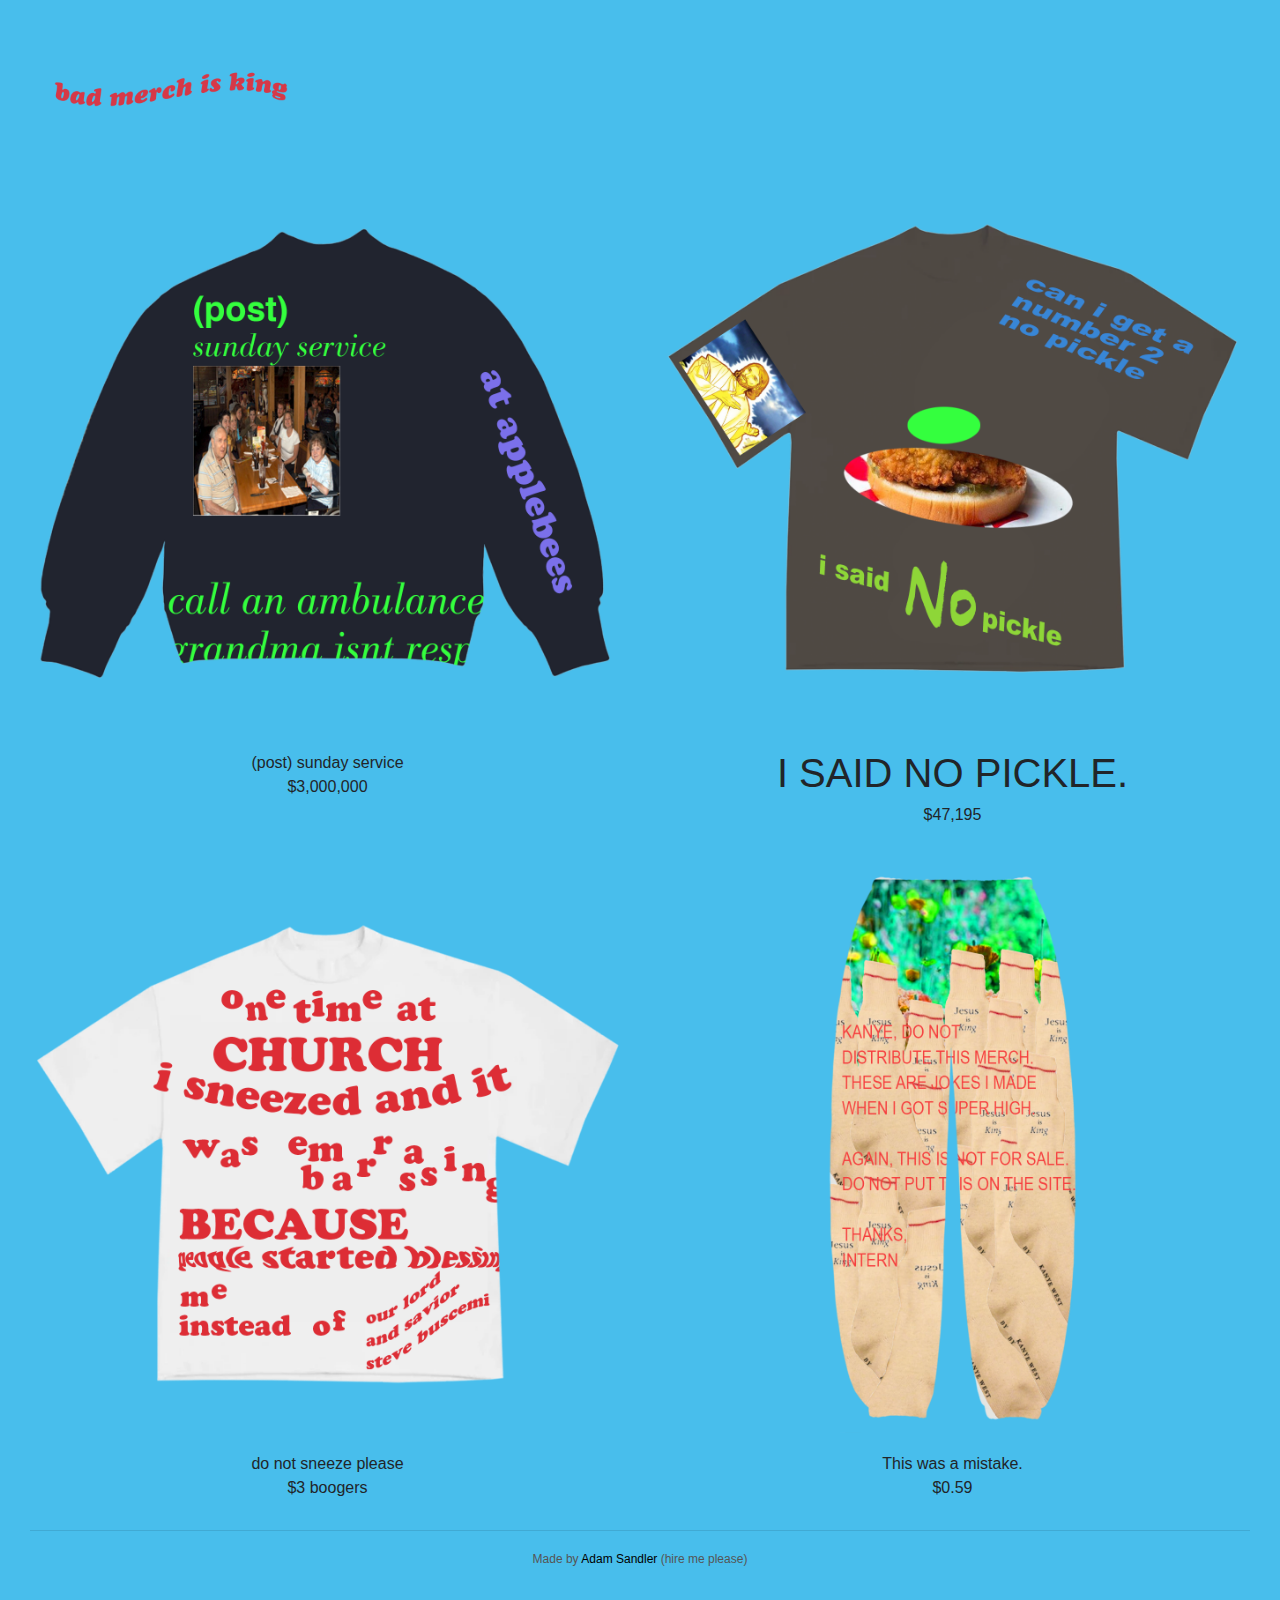
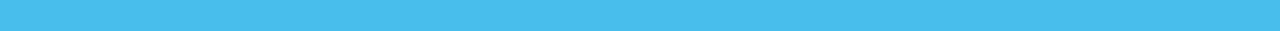
<file: index.htm>
<!DOCTYPE html>
<html lang="en">
	<head>
	<title>BAD MERCH IS KING</title>


	<meta charset="utf-8">
    <meta name="viewport" content="width=device-width, initial-scale=1, shrink-to-fit=no">


	<link href="css/bootstrap-reboot.css" rel="stylesheet" type= "text/css">
	<link href="css/bootstrap.css" rel="stylesheet" type= "text/css">
	<link href="css/bootstrap-grid.css" rel="stylesheet" type= "text/css">
	<link href="css/styles.css" rel="stylesheet" type= "text/css">

	<link href="https://fonts.googleapis.com/css?family=Lato" rel="stylesheet">

	<link rel="stylesheet" href="https://cdnjs.cloudflare.com/ajax/libs/font-awesome/4.7.0/css/font-awesome.min.css">




	</head>


	<body>


	<div class="backgroundblock">


	<nav class="navbar navbar-expand-lg">
  <a class="navbar-brand" href="index.htm"><img src="img/merchisking.png" alt="Logo." style="width:250px;height:100px;"></a>
  <button class="navbar-toggler" type="button" data-toggle="collapse" data-target="#navbarNav" aria-controls="navbarNav" aria-expanded="false" aria-label="Toggle navigation">
    <span class="navbar-toggler-icon"></span>
  </button>
</nav>


<div class="row">
	<div class="col-md-6">

			<a href="postservice.htm">
				<img src="img/grandma.png" alt="Grandma" class="img-fluid">
			</a>
			<center>(post) sunday service</center>
			<center>$3,000,000</center>

	</div>

	<div class="col-md-6">
			<a href="nopickle.htm">
				<img src="img/nopickle.png" alt="SpaceFinder" class="img-fluid">
			</a>

			<center><h1> I SAID NO PICKLE.</h1></center>
			<center>$47,195</center>
		</div>



</div>


<div class="row">
	<div class="col-md-6">

			<a href="steve.htm">
				<img src="img/steve.png" alt="Experimental Posters" class="img-fluid">
			</a>
			<center>do not sneeze please</center>
			<center>$3 boogers</center>

	</div>

	<div class="col-md-6">
			<a href="mistake.htm">
				<img src="img/socks.png" alt="This was a mistake." class="img-fluid">
			</a>
			<center>This was a mistake.</center>
			<center>$0.59</center>
		</div>



</div>















	<div class="footerblock">

	<hr>

			<div class="row">

				<div class="col-md-12">
<center>
						Made by <a href= http://asgd.co>Adam Sandler</a> (hire me please)

</center>
				</div>


</div>


<script src="https://code.jquery.com/jquery-3.2.1.slim.min.js" integrity="sha384-KJ3o2DKtIkvYIK3UENzmM7KCkRr/rE9/Qpg6aAZGJwFDMVNA/GpGFF93hXpG5KkN" crossorigin="anonymous"></script>
<script src="https://cdnjs.cloudflare.com/ajax/libs/popper.js/1.11.0/umd/popper.min.js" integrity="sha384-b/U6ypiBEHpOf/4+1nzFpr53nxSS+GLCkfwBdFNTxtclqqenISfwAzpKaMNFNmj4" crossorigin="anonymous"></script>
<script src="https://maxcdn.bootstrapcdn.com/bootstrap/4.0.0-beta/js/bootstrap.min.js" integrity="sha384-h0AbiXch4ZDo7tp9hKZ4TsHbi047NrKGLO3SEJAg45jXxnGIfYzk4Si90RDIqNm1" crossorigin="anonymous"></script>


	</body>


</html>
</file>
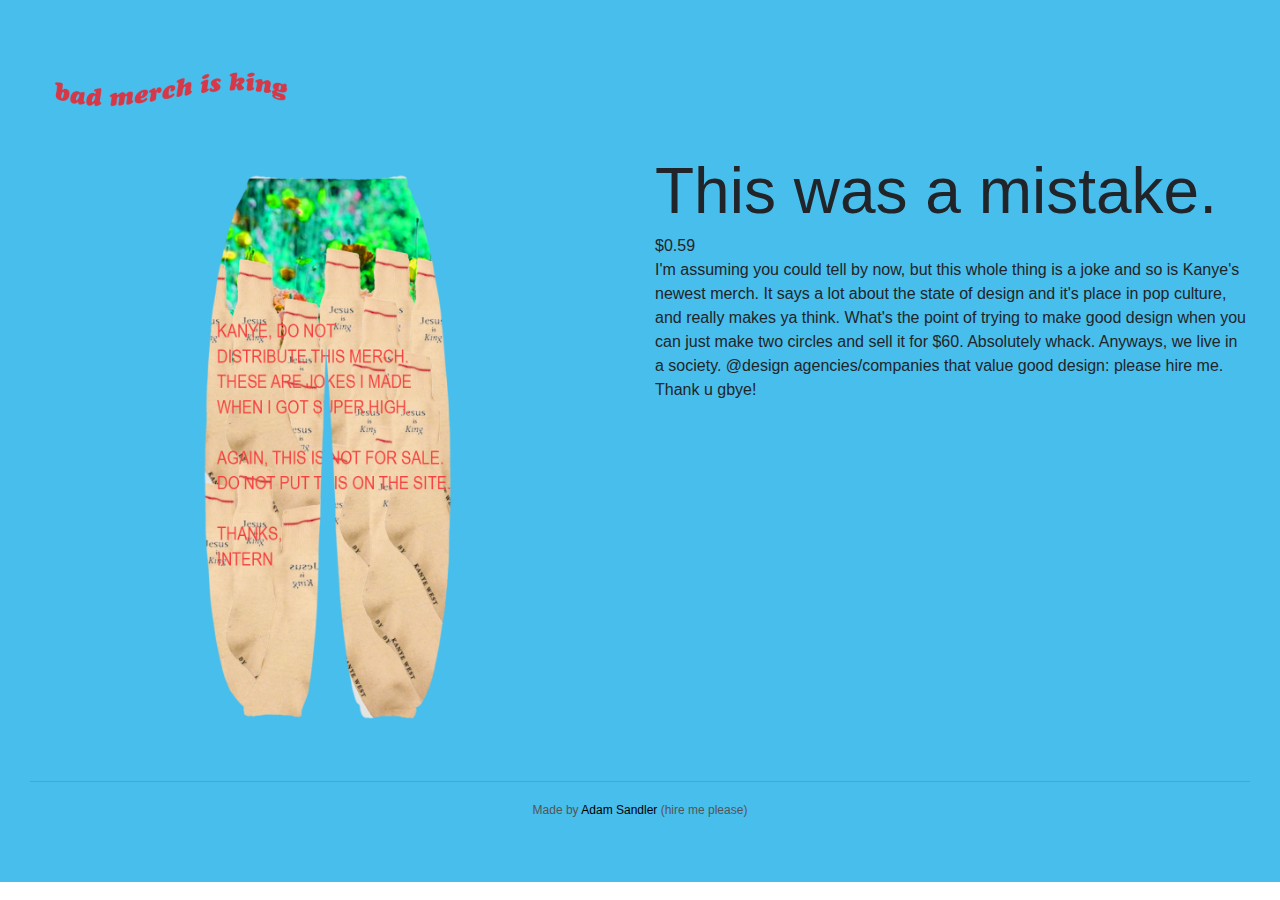
<file: mistake.htm>
<!DOCTYPE html>
<html lang="en">
	<head>
	<title>BAD MERCH IS KING</title>


	<meta charset="utf-8">
    <meta name="viewport" content="width=device-width, initial-scale=1, shrink-to-fit=no">


	<link href="css/bootstrap-reboot.css" rel="stylesheet" type= "text/css">
	<link href="css/bootstrap.css" rel="stylesheet" type= "text/css">
	<link href="css/bootstrap-grid.css" rel="stylesheet" type= "text/css">
	<link href="css/styles.css" rel="stylesheet" type= "text/css">

	<link href="https://fonts.googleapis.com/css?family=Lato" rel="stylesheet">

	<link rel="stylesheet" href="https://cdnjs.cloudflare.com/ajax/libs/font-awesome/4.7.0/css/font-awesome.min.css">




	</head>


	<body>


	<div class="backgroundblock">


	<nav class="navbar navbar-expand-lg">
  <a class="navbar-brand" href="index.htm"><img src="img/merchisking.png" alt="Logo." style="width:250px;height:100px;"></a>
  <button class="navbar-toggler" type="button" data-toggle="collapse" data-target="#navbarNav" aria-controls="navbarNav" aria-expanded="false" aria-label="Toggle navigation">
    <span class="navbar-toggler-icon"></span>
  </button>
</nav>


<div class="row">
	<div class="col-md-6">

			<a href="mistake.htm">
				<img src="img/socks.png" alt="This was a mistake." class="img-fluid">
			</a>

	</div>
	<div class="col-md-6">
<h2>		This was a mistake.
	<br>
	</h2>
		$0.59
		<br>
I'm assuming you could tell by now, but this whole thing is a joke and so is Kanye's newest merch. It says a lot about the state of design and it's place in pop culture, and really makes ya think. What's the point of trying to make good design when you can just make two circles and sell it for $60. Absolutely whack. Anyways, we live in a society. @design agencies/companies that value good design: please hire me. Thank u gbye!

		</div>



</div>


	<div class="footerblock">

	<hr>

			<div class="row">

				<div class="col-md-12">
<center>
						Made by <a href= http://asgd.co>Adam Sandler</a> (hire me please)

</center>
				</div>


</div>


<script src="https://code.jquery.com/jquery-3.2.1.slim.min.js" integrity="sha384-KJ3o2DKtIkvYIK3UENzmM7KCkRr/rE9/Qpg6aAZGJwFDMVNA/GpGFF93hXpG5KkN" crossorigin="anonymous"></script>
<script src="https://cdnjs.cloudflare.com/ajax/libs/popper.js/1.11.0/umd/popper.min.js" integrity="sha384-b/U6ypiBEHpOf/4+1nzFpr53nxSS+GLCkfwBdFNTxtclqqenISfwAzpKaMNFNmj4" crossorigin="anonymous"></script>
<script src="https://maxcdn.bootstrapcdn.com/bootstrap/4.0.0-beta/js/bootstrap.min.js" integrity="sha384-h0AbiXch4ZDo7tp9hKZ4TsHbi047NrKGLO3SEJAg45jXxnGIfYzk4Si90RDIqNm1" crossorigin="anonymous"></script>


	</body>


</html>
</file>
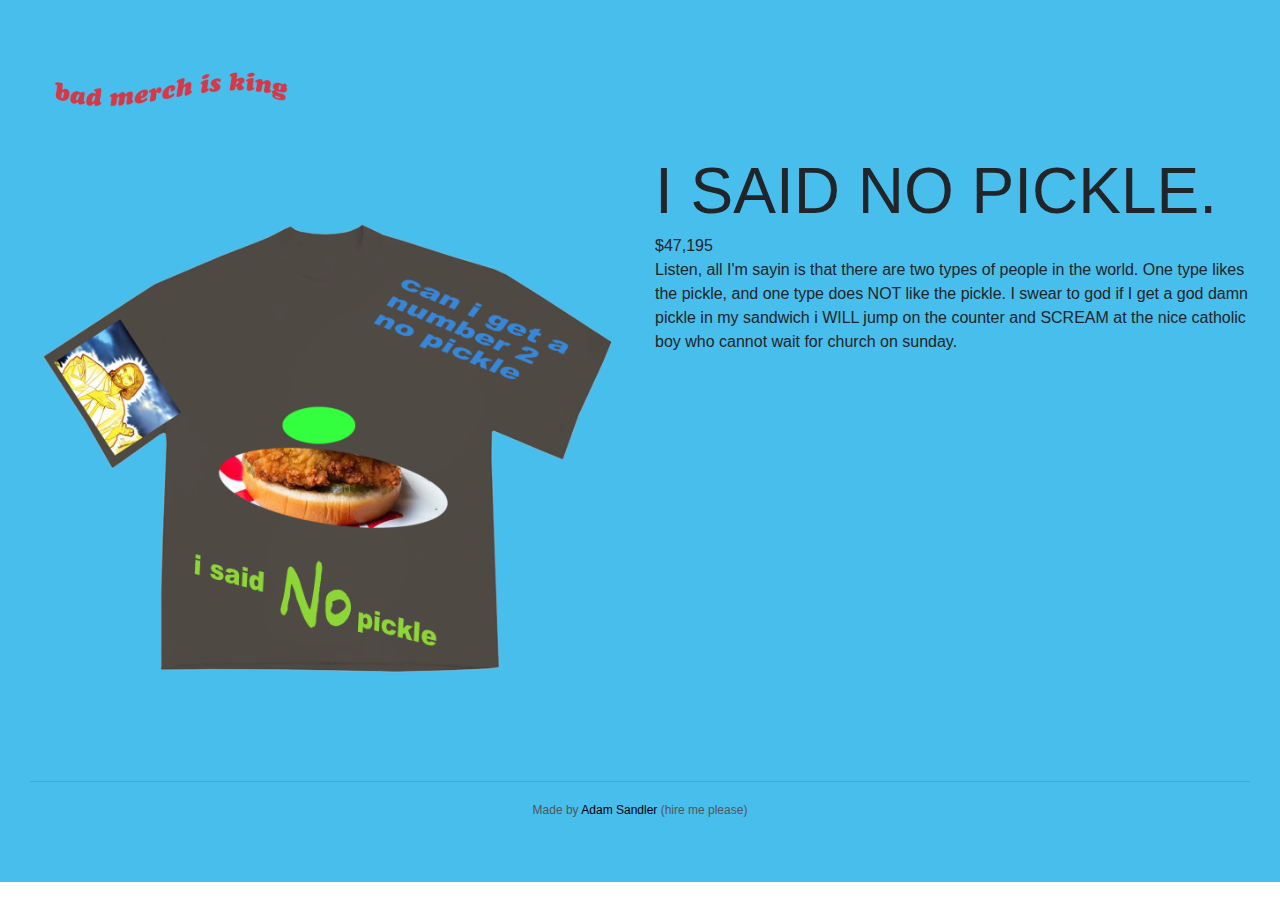
<file: nopickle.htm>
<!DOCTYPE html>
<html lang="en">
	<head>
	<title>BAD MERCH IS KING</title>


	<meta charset="utf-8">
    <meta name="viewport" content="width=device-width, initial-scale=1, shrink-to-fit=no">


	<link href="css/bootstrap-reboot.css" rel="stylesheet" type= "text/css">
	<link href="css/bootstrap.css" rel="stylesheet" type= "text/css">
	<link href="css/bootstrap-grid.css" rel="stylesheet" type= "text/css">
	<link href="css/styles.css" rel="stylesheet" type= "text/css">

	<link href="https://fonts.googleapis.com/css?family=Lato" rel="stylesheet">

	<link rel="stylesheet" href="https://cdnjs.cloudflare.com/ajax/libs/font-awesome/4.7.0/css/font-awesome.min.css">




	</head>


	<body>


	<div class="backgroundblock">


	<nav class="navbar navbar-expand-lg">
  <a class="navbar-brand" href="index.htm"><img src="img/merchisking.png" alt="Logo." style="width:250px;height:100px;"></a>
  <button class="navbar-toggler" type="button" data-toggle="collapse" data-target="#navbarNav" aria-controls="navbarNav" aria-expanded="false" aria-label="Toggle navigation">
    <span class="navbar-toggler-icon"></span>
  </button>
</nav>


<div class="row">
	<div class="col-md-6">

			<a href="icsd.htm">
				<img src="img/nopickle.png" alt="No Pickle" class="img-fluid">
			</a>

	</div>
	<div class="col-md-6">
<h2>		I SAID NO PICKLE.
	<br>
	</h2>
		$47,195
		<br>
	Listen, all I'm sayin is that there are two types of people in the world. One type likes the pickle, and one type does NOT like the pickle. I swear to god if I get a god damn pickle in my sandwich i WILL jump on the counter and SCREAM at the nice catholic boy who cannot wait for church on sunday.

		</div>



</div>


	<div class="footerblock">

	<hr>

			<div class="row">

				<div class="col-md-12">
<center>
						Made by <a href= http://asgd.co>Adam Sandler</a> (hire me please)

</center>
				</div>


</div>


<script src="https://code.jquery.com/jquery-3.2.1.slim.min.js" integrity="sha384-KJ3o2DKtIkvYIK3UENzmM7KCkRr/rE9/Qpg6aAZGJwFDMVNA/GpGFF93hXpG5KkN" crossorigin="anonymous"></script>
<script src="https://cdnjs.cloudflare.com/ajax/libs/popper.js/1.11.0/umd/popper.min.js" integrity="sha384-b/U6ypiBEHpOf/4+1nzFpr53nxSS+GLCkfwBdFNTxtclqqenISfwAzpKaMNFNmj4" crossorigin="anonymous"></script>
<script src="https://maxcdn.bootstrapcdn.com/bootstrap/4.0.0-beta/js/bootstrap.min.js" integrity="sha384-h0AbiXch4ZDo7tp9hKZ4TsHbi047NrKGLO3SEJAg45jXxnGIfYzk4Si90RDIqNm1" crossorigin="anonymous"></script>


	</body>


</html>
</file>
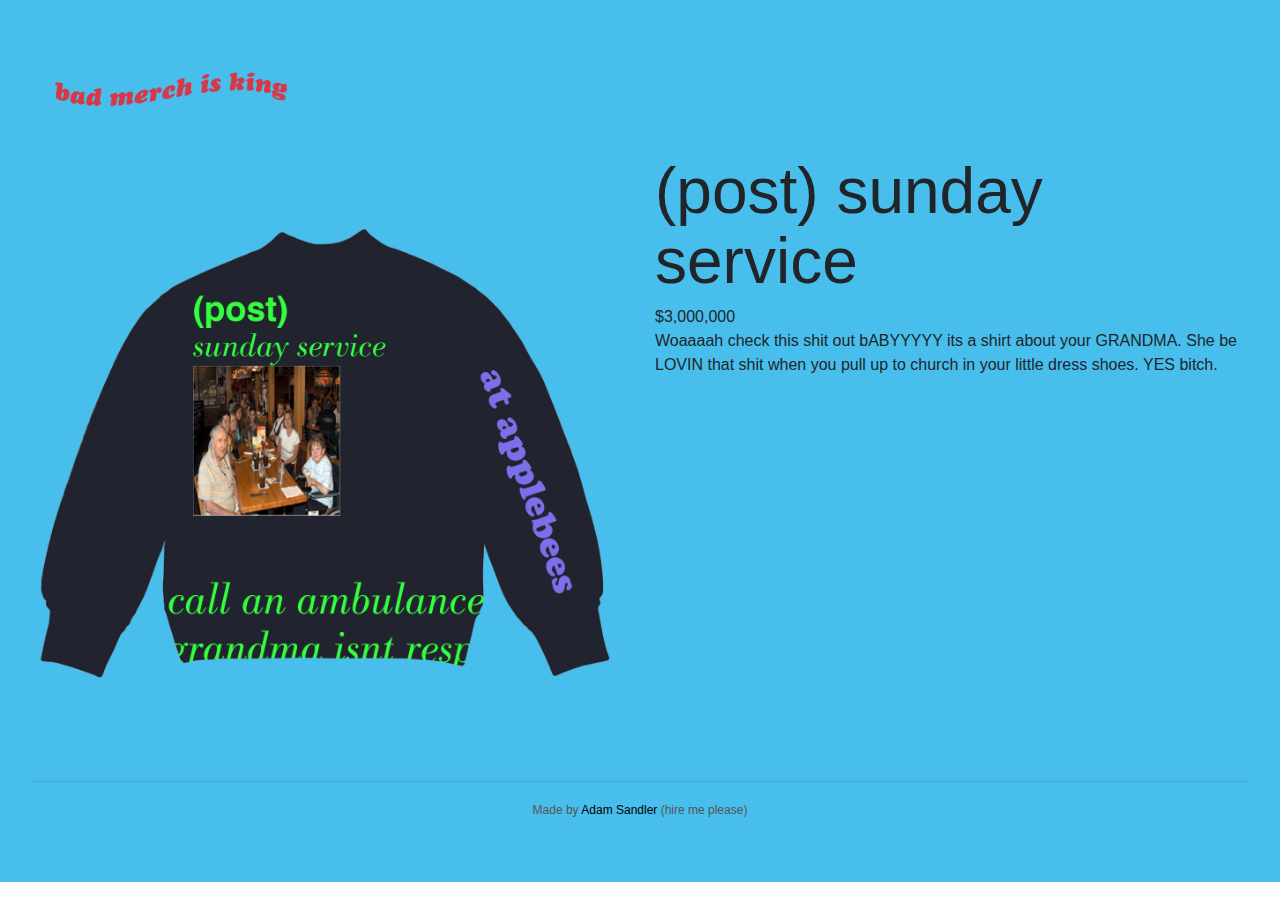
<file: postservice.htm>
<!DOCTYPE html>
<html lang="en">
	<head>
	<title>BAD MERCH IS KING</title>


	<meta charset="utf-8">
    <meta name="viewport" content="width=device-width, initial-scale=1, shrink-to-fit=no">


	<link href="css/bootstrap-reboot.css" rel="stylesheet" type= "text/css">
	<link href="css/bootstrap.css" rel="stylesheet" type= "text/css">
	<link href="css/bootstrap-grid.css" rel="stylesheet" type= "text/css">
	<link href="css/styles.css" rel="stylesheet" type= "text/css">

	<link href="https://fonts.googleapis.com/css?family=Lato" rel="stylesheet">

	<link rel="stylesheet" href="https://cdnjs.cloudflare.com/ajax/libs/font-awesome/4.7.0/css/font-awesome.min.css">




	</head>


	<body>


	<div class="backgroundblock">


	<nav class="navbar navbar-expand-lg">
  <a class="navbar-brand" href="index.htm"><img src="img/merchisking.png" alt="Logo." style="width:250px;height:100px;"></a>
  <button class="navbar-toggler" type="button" data-toggle="collapse" data-target="#navbarNav" aria-controls="navbarNav" aria-expanded="false" aria-label="Toggle navigation">
    <span class="navbar-toggler-icon"></span>
  </button>
</nav>


<div class="row">
	<div class="col-md-6">

			<a href="postservice.htm">
				<img src="img/grandma.png" alt="Grandma" class="img-fluid">
			</a>

	</div>
	<div class="col-md-6">
<h2>		(post) sunday service
	<br>
	</h2>
		$3,000,000
		<br>
	Woaaaah check this shit out bABYYYYY its a shirt about your GRANDMA. She be LOVIN that shit when you pull up to church in your little dress shoes. YES bitch.

		</div>



</div>


	<div class="footerblock">

	<hr>

			<div class="row">

				<div class="col-md-12">
<center>
						Made by <a href= http://asgd.co>Adam Sandler</a> (hire me please)

</center>
				</div>


</div>


<script src="https://code.jquery.com/jquery-3.2.1.slim.min.js" integrity="sha384-KJ3o2DKtIkvYIK3UENzmM7KCkRr/rE9/Qpg6aAZGJwFDMVNA/GpGFF93hXpG5KkN" crossorigin="anonymous"></script>
<script src="https://cdnjs.cloudflare.com/ajax/libs/popper.js/1.11.0/umd/popper.min.js" integrity="sha384-b/U6ypiBEHpOf/4+1nzFpr53nxSS+GLCkfwBdFNTxtclqqenISfwAzpKaMNFNmj4" crossorigin="anonymous"></script>
<script src="https://maxcdn.bootstrapcdn.com/bootstrap/4.0.0-beta/js/bootstrap.min.js" integrity="sha384-h0AbiXch4ZDo7tp9hKZ4TsHbi047NrKGLO3SEJAg45jXxnGIfYzk4Si90RDIqNm1" crossorigin="anonymous"></script>


	</body>


</html>
</file>
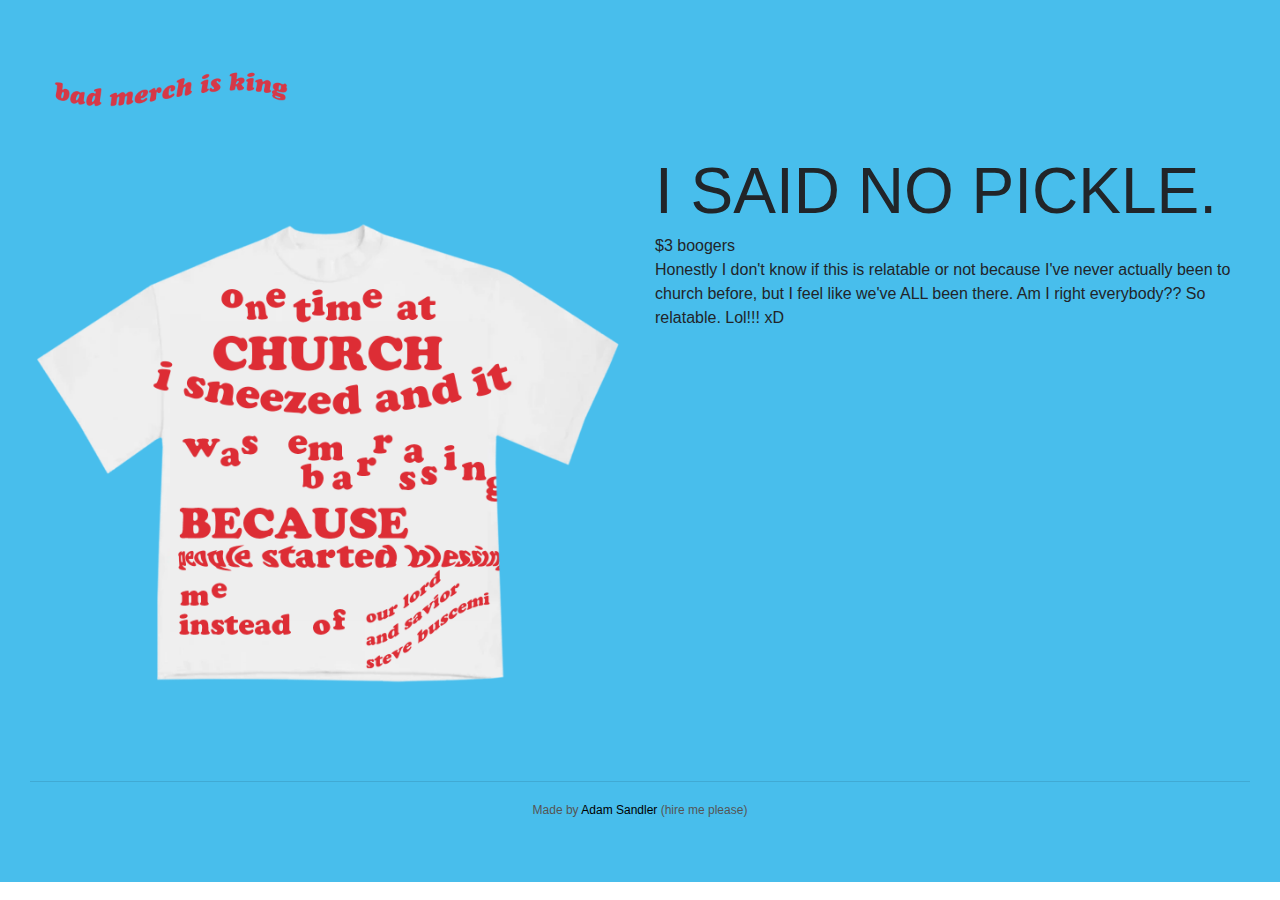
<file: steve.htm>
<!DOCTYPE html>
<html lang="en">
	<head>
	<title>BAD MERCH IS KING</title>


	<meta charset="utf-8">
    <meta name="viewport" content="width=device-width, initial-scale=1, shrink-to-fit=no">


	<link href="css/bootstrap-reboot.css" rel="stylesheet" type= "text/css">
	<link href="css/bootstrap.css" rel="stylesheet" type= "text/css">
	<link href="css/bootstrap-grid.css" rel="stylesheet" type= "text/css">
	<link href="css/styles.css" rel="stylesheet" type= "text/css">

	<link href="https://fonts.googleapis.com/css?family=Lato" rel="stylesheet">

	<link rel="stylesheet" href="https://cdnjs.cloudflare.com/ajax/libs/font-awesome/4.7.0/css/font-awesome.min.css">




	</head>


	<body>


	<div class="backgroundblock">


	<nav class="navbar navbar-expand-lg">
  <a class="navbar-brand" href="index.htm"><img src="img/merchisking.png" alt="Logo." style="width:250px;height:100px;"></a>
  <button class="navbar-toggler" type="button" data-toggle="collapse" data-target="#navbarNav" aria-controls="navbarNav" aria-expanded="false" aria-label="Toggle navigation">
    <span class="navbar-toggler-icon"></span>
  </button>
</nav>


<div class="row">
	<div class="col-md-6">

			<a href="steve.htm">
				<img src="img/steve.png" alt="Steve Buscemi" class="img-fluid">
			</a>

	</div>
	<div class="col-md-6">
<h2>		I SAID NO PICKLE.
	<br>
	</h2>
		$3 boogers
		<br>
Honestly I don't know if this is relatable or not because I've never actually been to church before, but I feel like we've ALL been there. Am I right everybody?? So relatable. Lol!!! xD

		</div>



</div>


	<div class="footerblock">

	<hr>

			<div class="row">

				<div class="col-md-12">
<center>
						Made by <a href= http://asgd.co>Adam Sandler</a> (hire me please)

</center>
				</div>


</div>


<script src="https://code.jquery.com/jquery-3.2.1.slim.min.js" integrity="sha384-KJ3o2DKtIkvYIK3UENzmM7KCkRr/rE9/Qpg6aAZGJwFDMVNA/GpGFF93hXpG5KkN" crossorigin="anonymous"></script>
<script src="https://cdnjs.cloudflare.com/ajax/libs/popper.js/1.11.0/umd/popper.min.js" integrity="sha384-b/U6ypiBEHpOf/4+1nzFpr53nxSS+GLCkfwBdFNTxtclqqenISfwAzpKaMNFNmj4" crossorigin="anonymous"></script>
<script src="https://maxcdn.bootstrapcdn.com/bootstrap/4.0.0-beta/js/bootstrap.min.js" integrity="sha384-h0AbiXch4ZDo7tp9hKZ4TsHbi047NrKGLO3SEJAg45jXxnGIfYzk4Si90RDIqNm1" crossorigin="anonymous"></script>


	</body>


</html>
</file>
<file: css/styles.css>
.row {
margin-bottom:30px;

}

navtext {
font-family: 'Ariel',
font-size:.9em;
}

.h1{
font-size:8em;
font-weight:heavy;
color: #ef4545;
}

h2{
font-size:4em;
font-weight:heavy;
}

body {
font-family: 'Ariel', sans-serif;
font-size:1em;
line-height:1.5em;
background-color: #fff;
font-color: #000;

}

.breadcrumb {

font-size:.85em;
}


.title{
color:#ef4545;
}



.bloghead
{font-size:1.5em;
}


.footerblock{
font-size:.75em;
color:#555;

}


.backgroundblock{
background-color: #48BEEC;
padding:30px;
}

.crumbs {

padding-bottom: 40px;

}

/***** Links ******/

a {
text-decoration: none;
color:#000
}

a:hover {
text-decoration: underline;

}


.container {
    position: relative;
    text-align: center;


/* Centered text */
.centered {
    position: absolute;
    top: 50%;
    left: 50%;
    transform: translate(-50%, -50%);
}




.navbar-brand
{
    position: absolute;
    width: 100%;
    left: 0;
    text-align: center;
    margin:0 auto;
}
.navbar-toggle {
    z-index:3;
}
</file>
